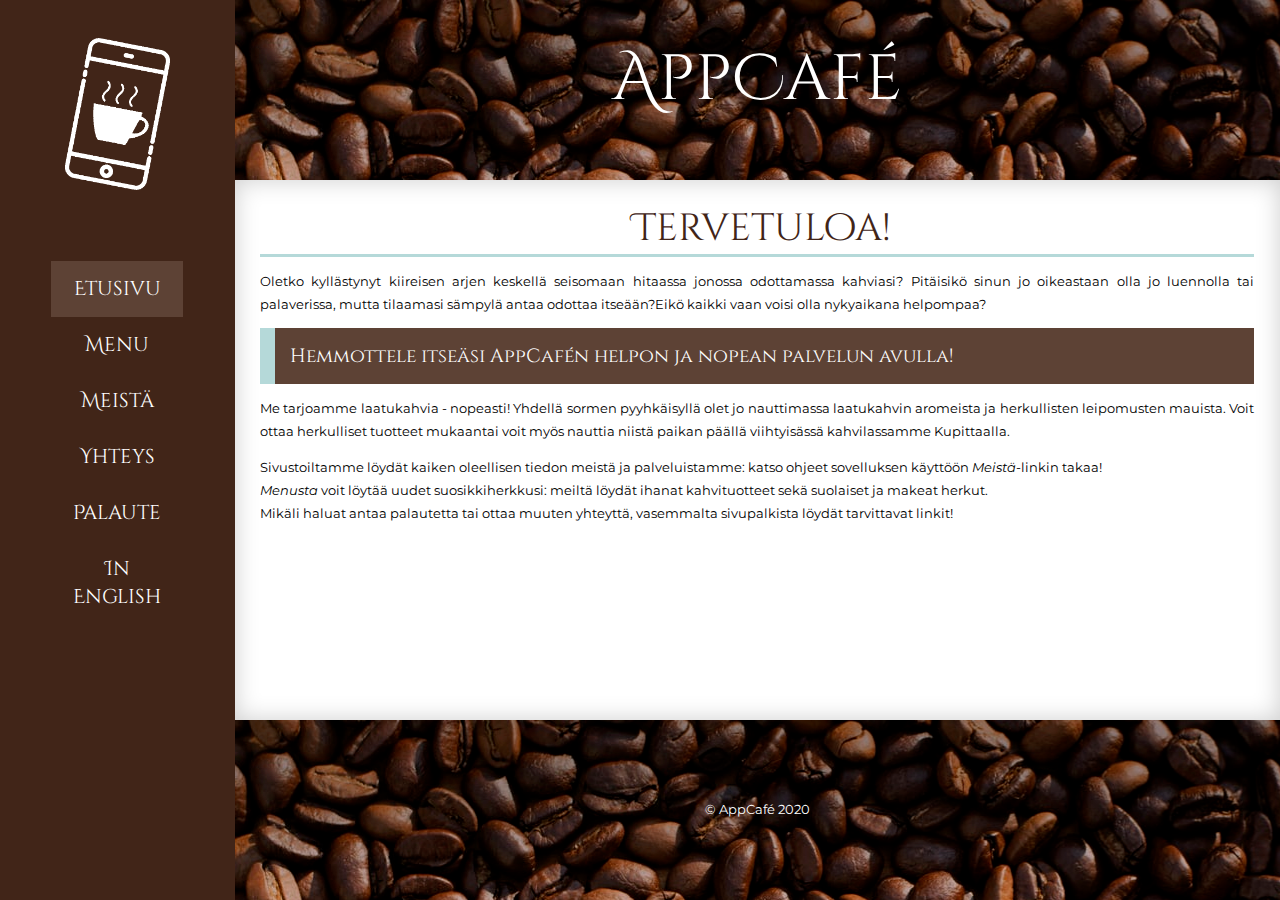
<file: html/index.html>
<!DOCTYPE html>
<html lang="FI">
	<head>
		<meta charset="UTF-8">
		<meta name="viewport" content="width=device-width, initial-scale=1.0">
		<meta name="description" content="AppCafé on Turun Kupittaalla sijaitseva uuden aikakauden kahvila. Haluamme tarjota arjen kiireen ja harmauden keskelle palan luksusta. Meiltä saat kahvit, patongit ja leivokset nopeasti, laadusta tinkimättä.">
		<meta name="keywords" content="Turku, kahvila, cafe, Kupittaa">
		<title>AppCafé</title>
		<link rel="stylesheet" href="css/style.css">
	</head>
	<body>
		<nav class="col-1">
			<img src="images/appcafe2.png" alt="Logo" style="width:50%;padding:2em 0;"><br>
			<ul>
				<li><a href="index.html"class="active">Etusivu</a></li>
				<li><a href="menu.html">Menu</a></li>
				<li><a href="about.html">Meistä</a></li>
				<li><a href="yhteystiedot.html">Yhteys</a></li>
				<li><a href="palaute.html">Palaute</a></li>
				<li><a href="index_english.html">In English</a></li>
			</ul>
		</nav>
		<div class="col-2">
		<header>
			<span class="title">AppCafé</span>
		</header>
		<main class="content">
			<article>
				<h1>Tervetuloa!</h1>
		
				<p>Oletko kyllästynyt kiireisen arjen keskellä seisomaan hitaassa jonossa odottamassa kahviasi? Pitäisikö sinun jo oikeastaan olla jo luennolla tai palaverissa, mutta tilaamasi sämpylä antaa odottaa itseään?Eikö kaikki vaan voisi olla nykyaikana helpompaa?<br>
		
				<h2>Hemmottele itseäsi AppCafén helpon ja nopean palvelun avulla!</h2>
			
				<p>Me tarjoamme laatukahvia - nopeasti! Yhdellä sormen pyyhkäisyllä olet jo nauttimassa laatukahvin aromeista ja herkullisten leipomusten mauista. Voit ottaa herkulliset tuotteet mukaantai voit myös nauttia niistä paikan päällä viihtyisässä kahvilassamme Kupittaalla.</p>
			
				<p>Sivustoiltamme löydät kaiken oleellisen tiedon meistä ja palveluistamme: katso ohjeet sovelluksen käyttöön <em>Meistä</em>-linkin takaa!<br> 
				<em>Menusta</em> voit löytää uudet suosikkiherkkusi: meiltä löydät ihanat kahvituotteet sekä suolaiset ja makeat herkut. <br>
				Mikäli haluat antaa palautetta tai ottaa muuten yhteyttä, vasemmalta sivupalkista löydät tarvittavat linkit!</p>
			</article>
		</main>
		<footer>© AppCafé 2020</footer>
		</div>
	</body>
</html>
</file>
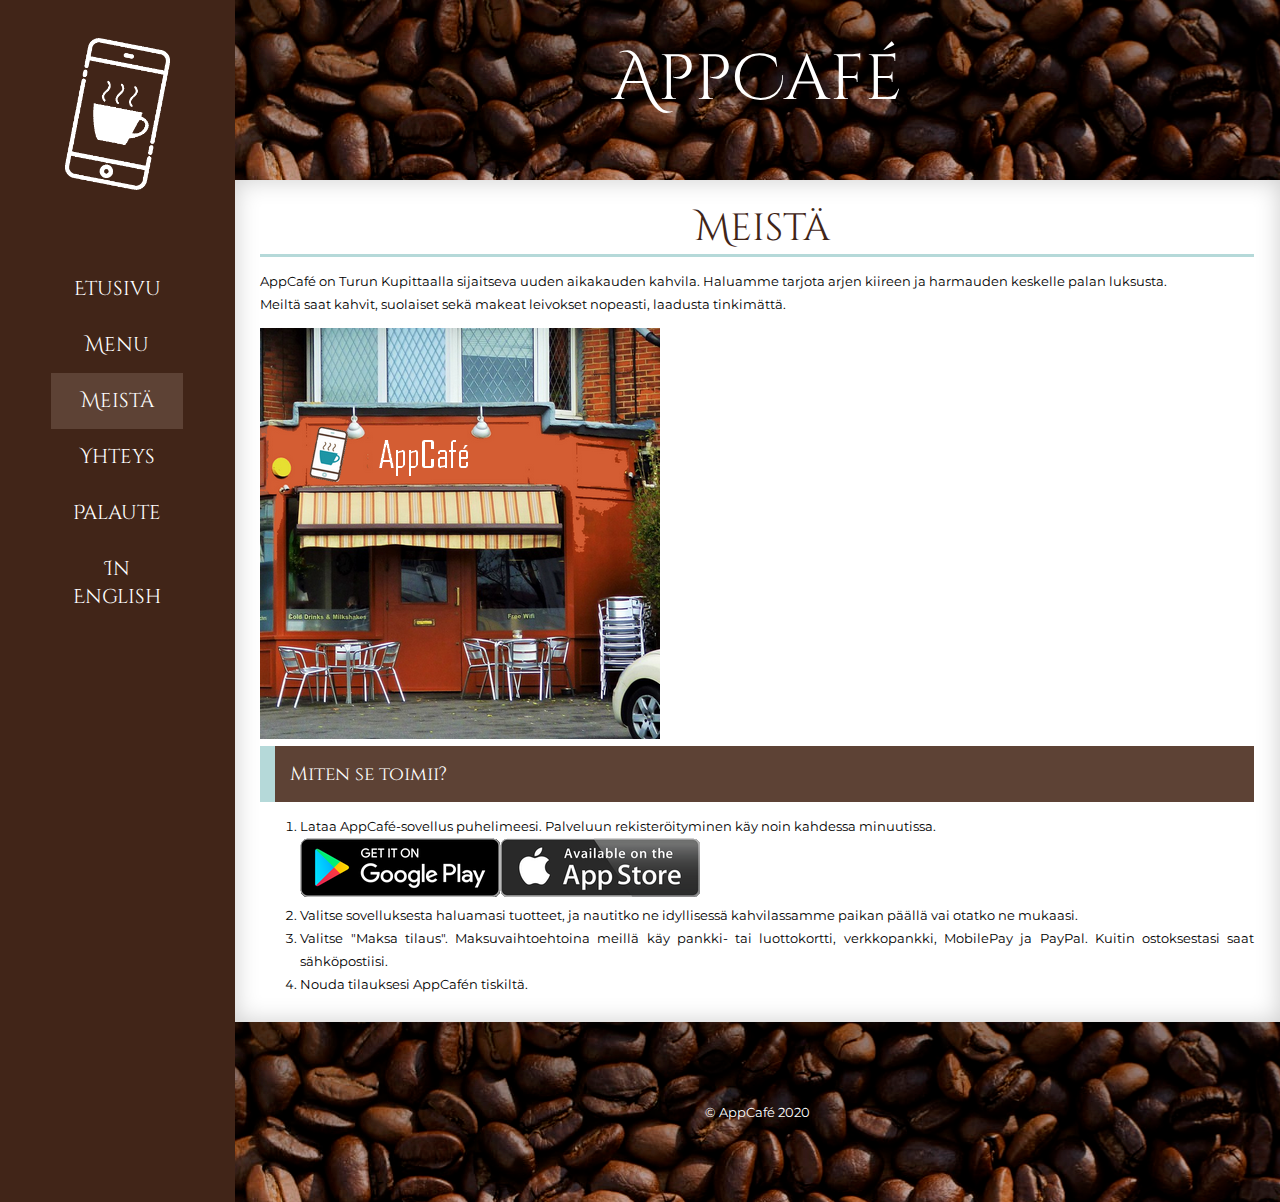
<file: html/about.html>
<!DOCTYPE html>
<html lang="FI">
	<head>
		<meta charset="UTF-8">
		<meta name="viewport" content="width=device-width, initial-scale=1.0">
		<meta name="description" content="AppCafé on Turun Kupittaalla sijaitseva uuden aikakauden kahvila. Haluamme tarjota arjen kiireen ja harmauden keskelle palan luksusta. Meiltä saat kahvit, patongit ja leivokset nopeasti, laadusta tinkimättä.">
		<meta name="keywords" content="Turku, kahvila, cafe, Kupittaa">
		<title>AppCafé</title>
		<link rel="stylesheet" href="css/style.css">
	</head>
	<body>
		<nav class="col-1">
			<img src="images/appcafe2.png" alt="Logo" style="width:50%;padding:2em 0;"><br>
			<ul>
				<li><a href="index.html">Etusivu</a></li>
				<li><a href="menu.html">Menu</a></li>
				<li><a href="about.html" class="active">Meistä</a></li>
				<li><a href="yhteystiedot.html">Yhteys</a></li>
				<li><a href="palaute.html">Palaute</a></li>
				<li><a href="index_english.html">In English</a></li>
			</ul>
		</nav>
		<div class="col-2">
		<header>
			<span class="title">AppCafé</span>
		</header>
		<main class="content">
			<article>
				<h1>Meistä</h1>

			<p>AppCafé on Turun Kupittaalla sijaitseva uuden aikakauden kahvila. Haluamme tarjota arjen kiireen ja harmauden keskelle palan luksusta.<br>
         Meiltä saat kahvit, suolaiset sekä makeat leivokset nopeasti, laadusta tinkimättä. </p>
				 <img src="images/appcafe_kahvila01.png" alt="Kahvila"><br>

			<h2>Miten se toimii?</h2>

			<p>
        <ol>
        <li>Lataa AppCafé-sovellus puhelimeesi. Palveluun rekisteröityminen käy noin kahdessa minuutissa.</li>
				<img src="images/google_play_store.png"><img src="images/apple_store.png">
        <li>Valitse sovelluksesta haluamasi tuotteet, ja nautitko ne idyllisessä kahvilassamme paikan päällä vai otatko ne mukaasi.</li>
        <li>Valitse "Maksa tilaus". Maksuvaihtoehtoina meillä käy pankki- tai luottokortti, verkkopankki, MobilePay ja PayPal. Kuitin ostoksestasi saat sähköpostiisi.</li>
        <li>Nouda tilauksesi AppCafén tiskiltä.</li>
      </ol>
      </p>
			</article>
		</main>
		<footer>© AppCafé 2020</footer>
		</div>
	</body>
</html>
</file>
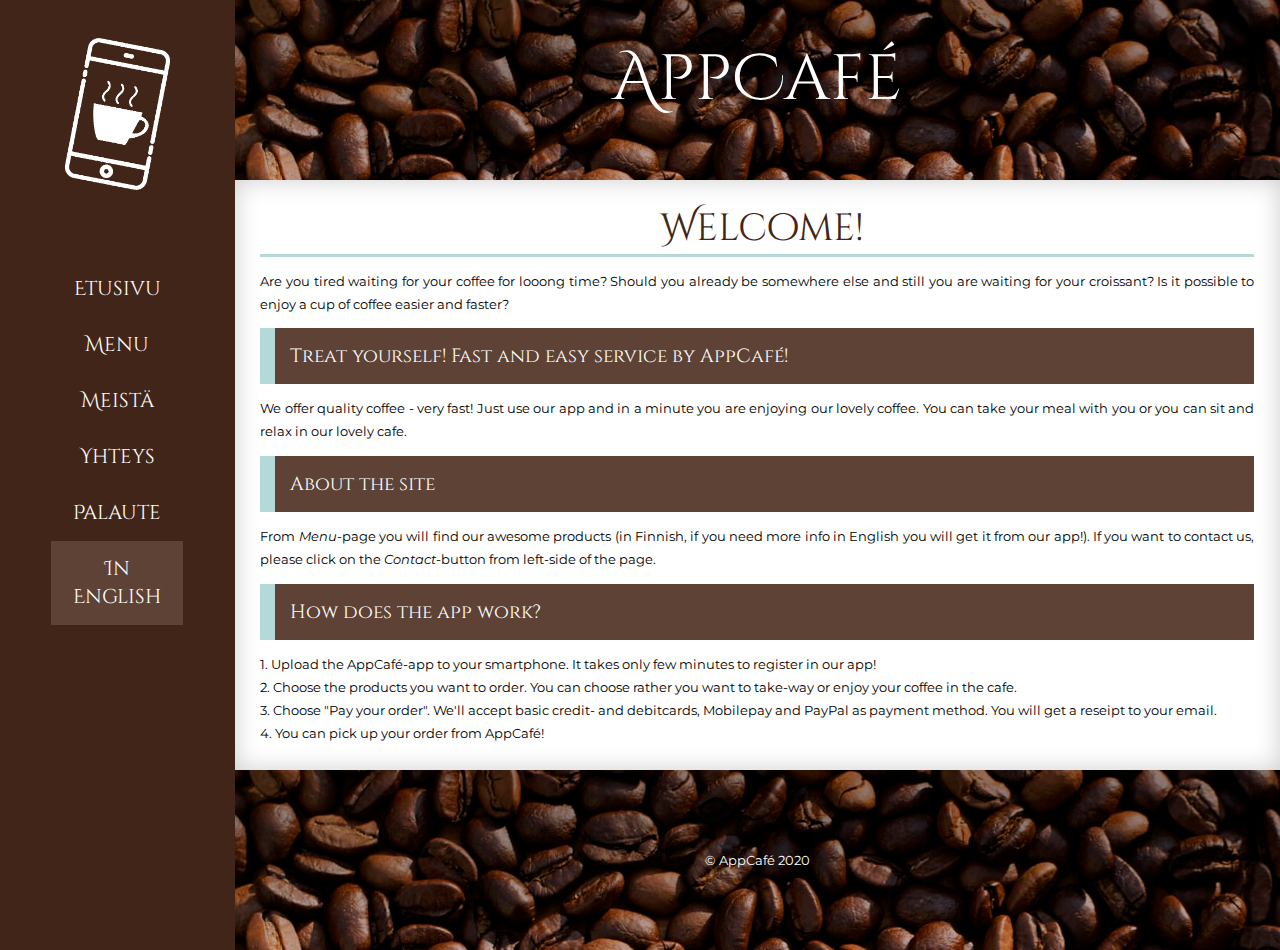
<file: html/index_english.html>
<!DOCTYPE html>
<html lang="FI">
	<head>
		<meta charset="UTF-8">
		<meta name="viewport" content="width=device-width, initial-scale=1.0">
		<meta name="description" content="AppCafé on Turun Kupittaalla sijaitseva uuden aikakauden kahvila. Haluamme tarjota arjen kiireen ja harmauden keskelle palan luksusta. Meiltä saat kahvit, patongit ja leivokset nopeasti, laadusta tinkimättä.">
		<meta name="keywords" content="Turku, kahvila, cafe, Kupittaa">
		<title>AppCafé</title>
		<link rel="stylesheet" href="css/style.css">
	</head>
	<body>
		<nav class="col-1">
			<img src="images/appcafe2.png" alt="Logo" style="width:50%;padding:2em 0;"><br>
			<ul>
				<li><a href="index.html">Etusivu</a></li>
				<li><a href="menu.html">Menu</a></li>
				<li><a href="about.html">Meistä</a></li>
				<li><a href="yhteystiedot.html">Yhteys</a></li>
				<li><a href="palaute.html">Palaute</a></li>
				<li><a href="index_english.html" class="active">In English</a></li>
			</ul>
		</nav>
		<div class="col-2">
		<header>
			<span class="title">AppCafé</span>
		</header>
		<main class="content">
			<article>
				<h1>Welcome!</h1>
		
			<p>Are you tired waiting for your coffee for looong time? Should you already be somewhere else and still you are waiting for your croissant?
			Is it possible to enjoy a cup of coffee easier and faster?<br>
		
			<h2>Treat yourself! Fast and easy service by AppCafé!</h2>
			
			<p>We offer quality coffee - very fast! Just use our app and in a minute you are enjoying our lovely coffee. You can take your
			meal with you or you can sit and relax in our lovely cafe.
			</p>
			<h2>About the site</h2>
			<p>From <em>Menu</em>-page you will find our awesome products (in Finnish, if you need more info in English you will get it from our app!). If you want to contact us, please click on the <em>Contact</em>-button from left-side of the page.
			</p>
			
			<h2>How does the app work?</h2>
			<p>1. Upload the AppCafé-app to your smartphone. It takes only few minutes to register in our app!<br>
			2. Choose the products you want to order. You can choose rather you want to take-way or enjoy your coffee in the cafe.<br>
			3. Choose "Pay your order". We'll accept basic credit- and debitcards, Mobilepay and PayPal as payment method. You will get a reseipt to your email.<br>
			4. You can pick up your order from AppCafé!</p>
			</article>
		</main>
		<footer>© AppCafé 2020</footer>
		</div>
	</body>
</html>
</file>
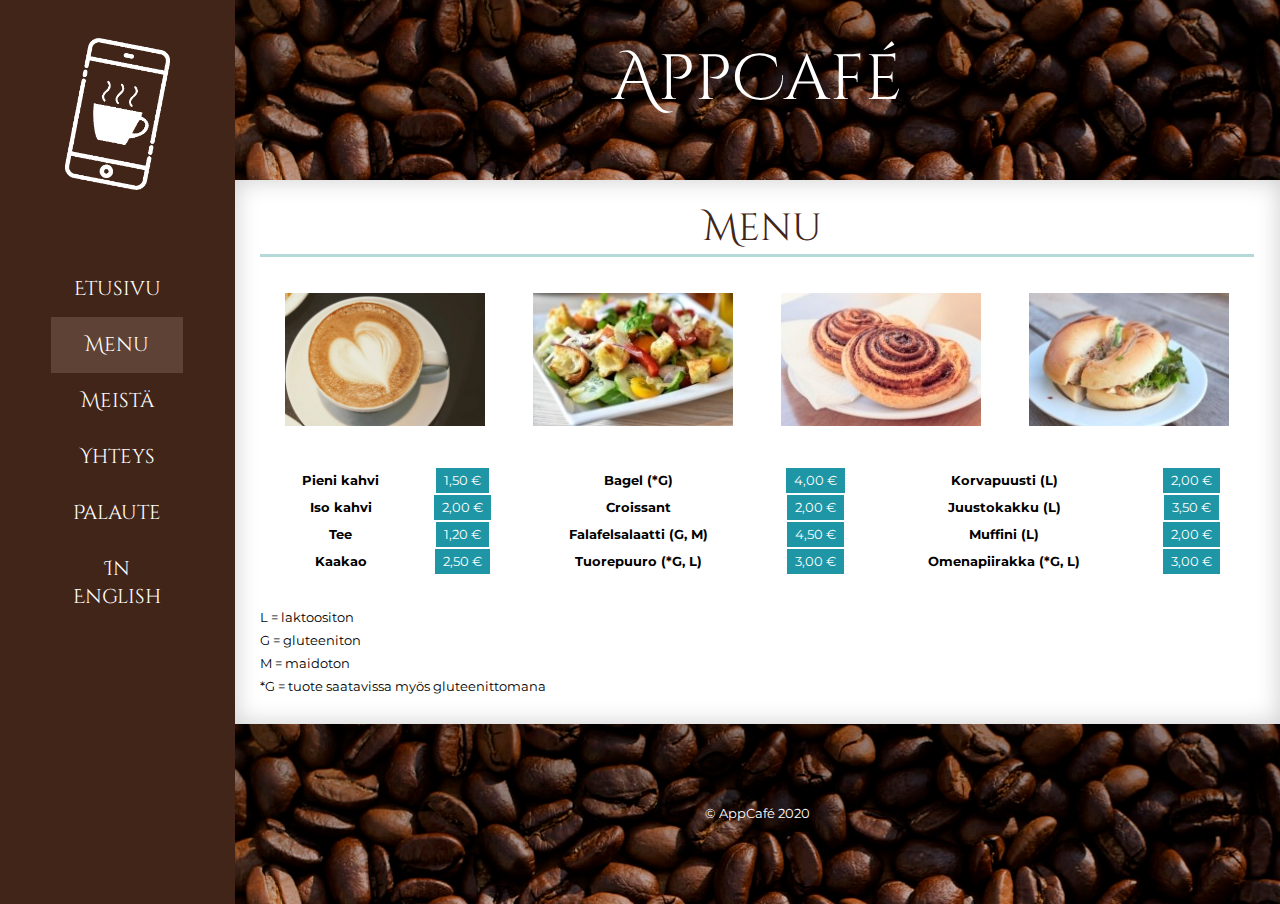
<file: html/menu.html>
<!DOCTYPE html>
<html lang="FI">
	<head>
		<meta charset="UTF-8">
		<meta name="viewport" content="width=device-width, initial-scale=1.0">
		<meta name="description" content="AppCafé on Turun Kupittaalla sijaitseva uuden aikakauden kahvila. Haluamme tarjota arjen kiireen ja harmauden keskelle palan luksusta. Meiltä saat kahvit, patongit ja leivokset nopeasti, laadusta tinkimättä.">
		<meta name="keywords" content="Turku, kahvila, cafe, Kupittaa">
		<title>AppCafé</title>
		<link rel="stylesheet" href="css/style.css">
	</head>
	<body>
		<nav class="col-1">
			<img src="images/appcafe2.png" alt="Logo" style="width:50%;padding:2em 0;"><br>
			<ul>
				<li><a href="index.html">Etusivu</a></li>
				<li><a href="menu.html" class="active">Menu</a></li>
				<li><a href="about.html">Meistä</a></li>
				<li><a href="yhteystiedot.html">Yhteys</a></li>
				<li><a href="palaute.html">Palaute</a></li>
				<li><a href="index_english.html">In English</a></li>
			</ul>
		</nav>
		<div class="col-2">
		<header>
			<span class="title">AppCafé</span>
		</header>
		<main class="content">
			<article>
				<h1>Menu</h1> <br>
			<div style="text-align:center;">
			<table style="width:100%;margin-bottom:20px;">
				<tbody>
				<tr>
					<td><img src="images/coffee.png" alt="coffee"></td>
					<td><img src="images/salad.jpg" alt="salad"></td>
					<td><img src="images/puusti.jpg" alt="puusti"></td>
					<td><img src="images/bagel.jpg" alt="bagel"></td>
				</tr>
				</tbody>
			</table>
			
            <table style="width:100%;padding:10px;margin-bottom:20px;">
				<tbody>
				<tr>
					<td style="font-weight: bold;">Pieni kahvi</td>
					<td><span style="background:#1E96A6;color:#fff;padding:5px 8px;">1,50 €</span></td>
					<td style="font-weight: bold;">Bagel (*G)</td>
					<td><span style="background:#1E96A6;color:#fff;padding:5px 8px;">4,00 €</span></td>
					<td style="font-weight: bold;">Korvapuusti (L)</td>
					<td><span style="background:#1E96A6;color:#fff;padding:5px 8px;">2,00 €</span></td>
				</tr>
				<tr>
					<td style="font-weight: bold;">Iso kahvi</td>
					<td><span style="background:#1E96A6;color:#fff;padding:5px 8px;">2,00 €</span></td>
					<td style="font-weight: bold;">Croissant</td>
					<td><span style="background:#1E96A6;color:#fff;padding:5px 8px;">2,00 €</span></td>
					<td style="font-weight: bold;">Juustokakku (L)</td>
					<td><span style="background:#1E96A6;color:#fff;padding:5px 8px;">3,50 €</span></td>
				</tr>
				<tr>
					<td style="font-weight: bold;">Tee</td>
					<td><span style="background:#1E96A6;color:#fff;padding:5px 8px;">1,20 €</span></td>
					<td style="font-weight: bold;">Falafelsalaatti (G, M)</td>
					<td><span style="background:#1E96A6;color:#fff;padding:5px 8px;">4,50 €</span></td>
					<td style="font-weight: bold;">Muffini (L)</td>
					<td><span style="background:#1E96A6;color:#fff;padding:5px 8px;">2,00 €</span></td>
				</tr>
				<tr>
					<td style="font-weight: bold;">Kaakao</td>
					<td><span style="background:#1E96A6;color:#fff;padding:5px 8px;">2,50 €</span></td>
					<td style="font-weight: bold;">Tuorepuuro (*G, L)</td>
					<td><span style="background:#1E96A6;color:#fff;padding:5px 8px;">3,00 €</span></td>
					<td style="font-weight: bold;">Omenapiirakka (*G, L)</td>
					<td><span style="background:#1E96A6;color:#fff;padding:5px 8px;">3,00 €</span></td>
				</tr>
				</tbody>
			</table>
			</div>
			<p>
				L = laktoositon<br>
				G = gluteeniton<br>
				M = maidoton<br>
				*G = tuote saatavissa myös gluteenittomana
			</p>
			</article>
		</main>
		<footer>© AppCafé 2020</footer>
		</div>
	</body>
</html>
</file>
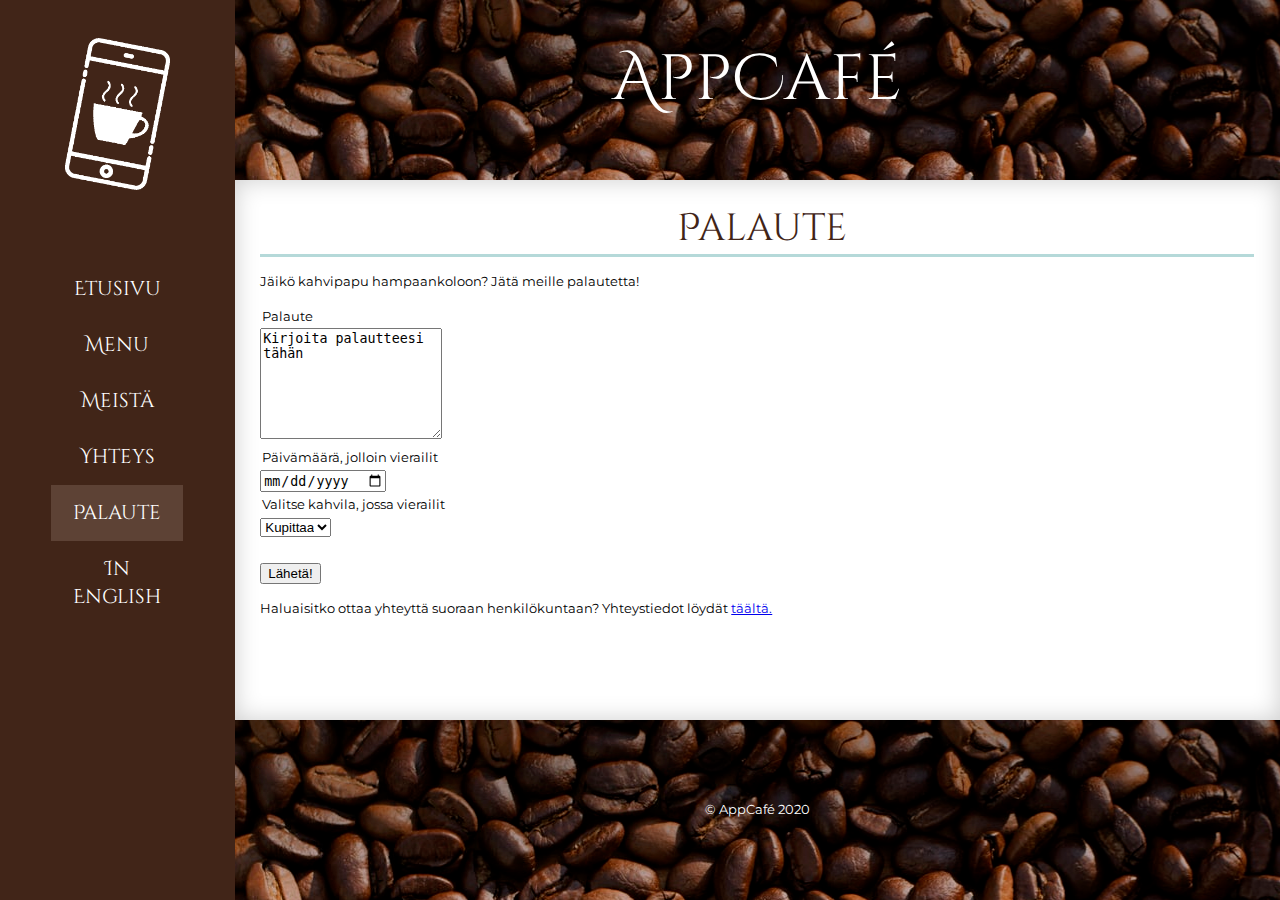
<file: html/palaute.html>
<!DOCTYPE html>
<html lang="FI">
	<head>
		<meta charset="UTF-8">
		<meta name="viewport" content="width=device-width, initial-scale=1.0">
		<meta name="description" content="AppCafé on Turun Kupittaalla sijaitseva uuden aikakauden kahvila. Haluamme tarjota arjen kiireen ja harmauden keskelle palan luksusta. Meiltä saat kahvit, patongit ja leivokset nopeasti, laadusta tinkimättä.">
		<meta name="keywords" content="Turku, kahvila, cafe, Kupittaa">
		<title>AppCafé</title>
		<link rel="stylesheet" href="css/style.css">
	</head>
	<body>
		<nav class="col-1">
			<img src="images/appcafe2.png" alt="Logo" style="width:50%;padding:2em 0;"><br>
			<ul>
				<li><a href="index.html">Etusivu</a></li>
				<li><a href="menu.html">Menu</a></li>
				<li><a href="about.html">Meistä</a></li>
				<li><a href="yhteystiedot.html">Yhteys</a></li>
				<li><a href="palaute.html" class="active">Palaute</a></li>
				<li><a href="index_english.html">In English</a></li>
			</ul>
		</nav>
		<div class="col-2">
		<header>
			<span class="title">AppCafé</span>
		</header>
		<main class="content">
			<article>
				<h1>Palaute</h1>
			
			<p>Jäikö kahvipapu hampaankoloon? Jätä meille palautetta! </p>

			<form action="palaute.php" method="POST">

	
			<legend>Palaute</legend>
			<textarea rows="7" name="tekstialue">Kirjoita palautteesi tähän</textarea>
			<br>
				
			<legend>Päivämäärä, jolloin vierailit</legend>
			<input type="date" name="pvm" />
			<br>
			
			<legend>Valitse kahvila, jossa vierailit</legend>
			<select name="kahvila">
			<option>Kupittaa</option>
			<option> </option>
			</select>
			<br>
			<br>
			<input type="submit" value="Lähetä!" />
		
			</form>
			
			<p>Haluaisitko ottaa yhteyttä suoraan henkilökuntaan? Yhteystiedot löydät <a href="yhteystiedot.html">täältä.</a></p>
			</article>
		</main>
		<footer>© AppCafé 2020</footer>
		</div>
	</body>
</html>
</file>
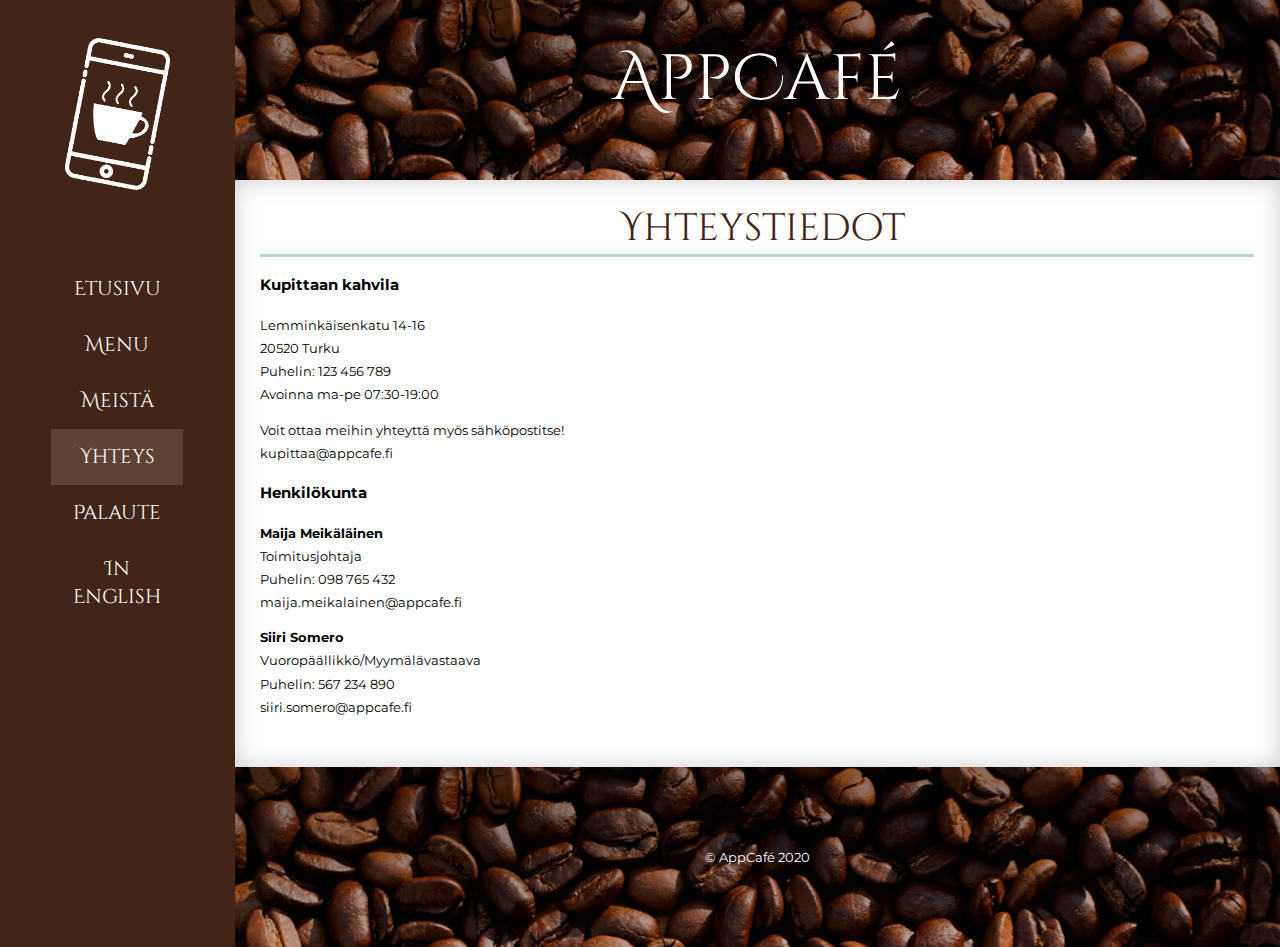
<file: html/yhteystiedot.html>
<!DOCTYPE html>
<html lang="FI">
	<head>
		<meta charset="UTF-8">
		<meta name="viewport" content="width=device-width, initial-scale=1.0">
		<meta name="description" content="AppCafé on Turun Kupittaalla sijaitseva uuden aikakauden kahvila. Haluamme tarjota arjen kiireen ja harmauden keskelle palan luksusta. Meiltä saat kahvit, patongit ja leivokset nopeasti, laadusta tinkimättä.">
		<meta name="keywords" content="Turku, kahvila, cafe, Kupittaa">
		<title>AppCafé</title>
		<link rel="stylesheet" href="css/style.css">
	</head>
	<body>
		<nav class="col-1">
			<img src="images/appcafe2.png" alt="Logo" style="width:50%;padding:2em 0;"><br>
			<ul>
				<li><a href="index.html">Etusivu</a></li>
				<li><a href="menu.html">Menu</a></li>
				<li><a href="about.html">Meistä</a></li>
				<li><a href="yhteystiedot.html" class="active">Yhteys</a></li>
				<li><a href="palaute.html">Palaute</a></li>
				<li><a href="index_english.html">In English</a></li>
			</ul>
		</nav>
		<div class="col-2">
		<header>
			<span class="title">AppCafé</span>
		</header>
		<main class="content">
			<article>
				<h1>Yhteystiedot</h1>
            <h3>Kupittaan kahvila</h3>
            <p>Lemminkäisenkatu 14-16 <br> 20520 Turku <br> Puhelin: 123 456 789<br>Avoinna ma-pe 07:30-19:00</p>
            <p>Voit ottaa meihin yhteyttä myös sähköpostitse!<br> kupittaa@appcafe.fi </p>

            <h3>Henkilökunta</h3>
            <p><B>Maija Meikäläinen</B> <br>Toimitusjohtaja <br> Puhelin: 098 765 432 <br> maija.meikalainen@appcafe.fi</p>

            <p><B>Siiri Somero</B> <br>Vuoropäällikkö/Myymälävastaava <br> Puhelin: 567 234 890 <br> siiri.somero@appcafe.fi</p> <br>
			</article>
		</main>
		<footer>© AppCafé 2020</footer>
		</div>
	</body>
</html>
</file>
<file: html/css/style.css>
@import url('https://fonts.googleapis.com/css?family=Cinzel|Cinzel+Decorative|Montserrat&display=swap');

* {
	box-sizing: border-box;
}

body {
	display: flex;
	min-height: 100vh;
	flex-direction: row;
	margin: 0;
	font: 0.8em Montserrat;
	line-height: 1.8;
}

.col-1 {
	background: #412518;
	color: #fff;
	flex: 1;
	text-align: center;
}

.col-2 {
	display: flex;
	flex-direction: column;
	flex: 5;
}

.content {
	display: flex;
	flex-direction: row;
}

.content>article {
	flex: 3;
	min-height: 60vh;
}


header {
	background-image: url(../images/beans.jpg);
	height: 20vh;
	padding: 1em;
	display: inline-grid;
	justify-items: center;
	align-items: center;
	color: #fff;
} 

footer {
	background-image: url(../images/beans.jpg);
	height: 20vh;
	padding: 1em;
	display: inline-grid;
	justify-items: center;
	align-items: center;
	color: #fff;
}

article {
	padding: 1em 2em;
	box-shadow: inset 0px 0px 25px rgba(0,0,0,0.2);
	text-align: justify;
} 

nav {
	padding: 1em;
}

aside {
	padding: 1em;
}

ul {
	list-style-type: none;
	margin: 0;
	padding: 0;
	overflow: hidden;
  margin: 3em;
}

li a {
	display: block;
	text-align: center;
	padding: 14px 16px;
	text-decoration: none;
	font: 1.6em Cinzel Decorative;
	color: #fff;
}

li a:hover {
	background-color: #5D4235;
}

.active {
	background-color: #5D4235;
}

.active:hover {
	background-color: #1E96A6;
}

.title {
	color: #fff;
	margin-bottom: 20px;
	font: 5em Cinzel Decorative;
}

h1 {
	margin: 10px 0 !important;
	text-align: center;
	font: 3em Cinzel Decorative;
	color: #412518;
	padding-left: 10px;
	border-bottom: 3px solid #B5D9D9;
}

h2 {
	margin: 0 !important;
	background: #5D4235;
	padding: 15px;
	border-left: 15px solid #B5D9D9;
	font: 1.5em Cinzel;
	color: #fff;
}

@media screen and (min-width: 576px) {
  
}
</file>
